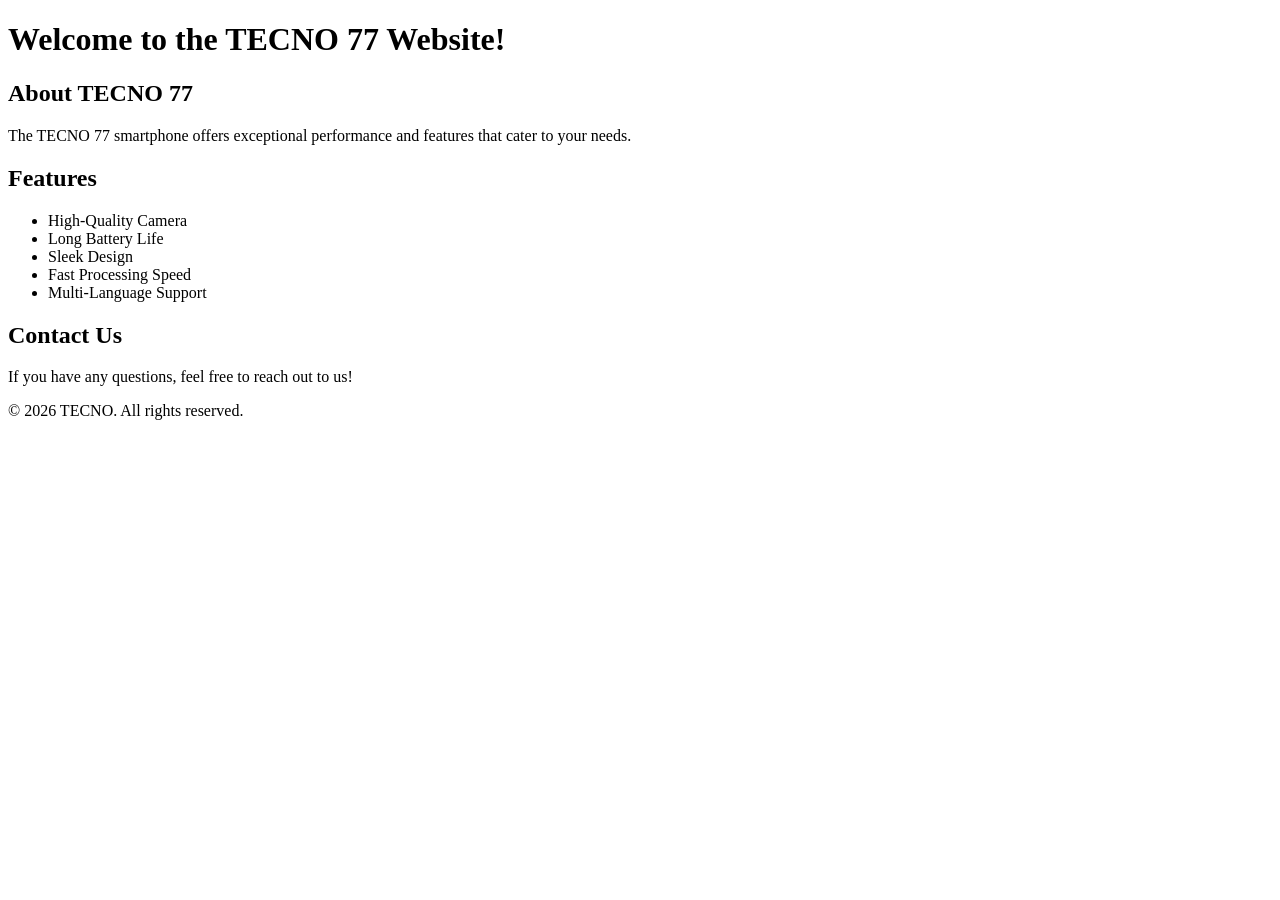
<file: index.html>
<!DOCTYPE html>
<html lang="en">
<head>
    <meta charset="UTF-8">
    <meta name="viewport" content="width=device-width, initial-scale=1.0">
    <title>TECNO 77</title>
</head>
<body>
    <header>
        <h1>Welcome to the TECNO 77 Website!</h1>
    </header>
    <main>
        <section>
            <h2>About TECNO 77</h2>
            <p>The TECNO 77 smartphone offers exceptional performance and features that cater to your needs.</p>
        </section>
        <section>
            <h2>Features</h2>
            <ul>
                <li>High-Quality Camera</li>
                <li>Long Battery Life</li>
                <li>Sleek Design</li>
                <li>Fast Processing Speed</li>
                <li>Multi-Language Support</li>
            </ul>
        </section>
        <section>
            <h2>Contact Us</h2>
            <p>If you have any questions, feel free to reach out to us!</p>
        </section>
    </main>
    <footer>
        <p>&copy; 2026 TECNO. All rights reserved.</p>
    </footer>
</body>
</html>
</file>
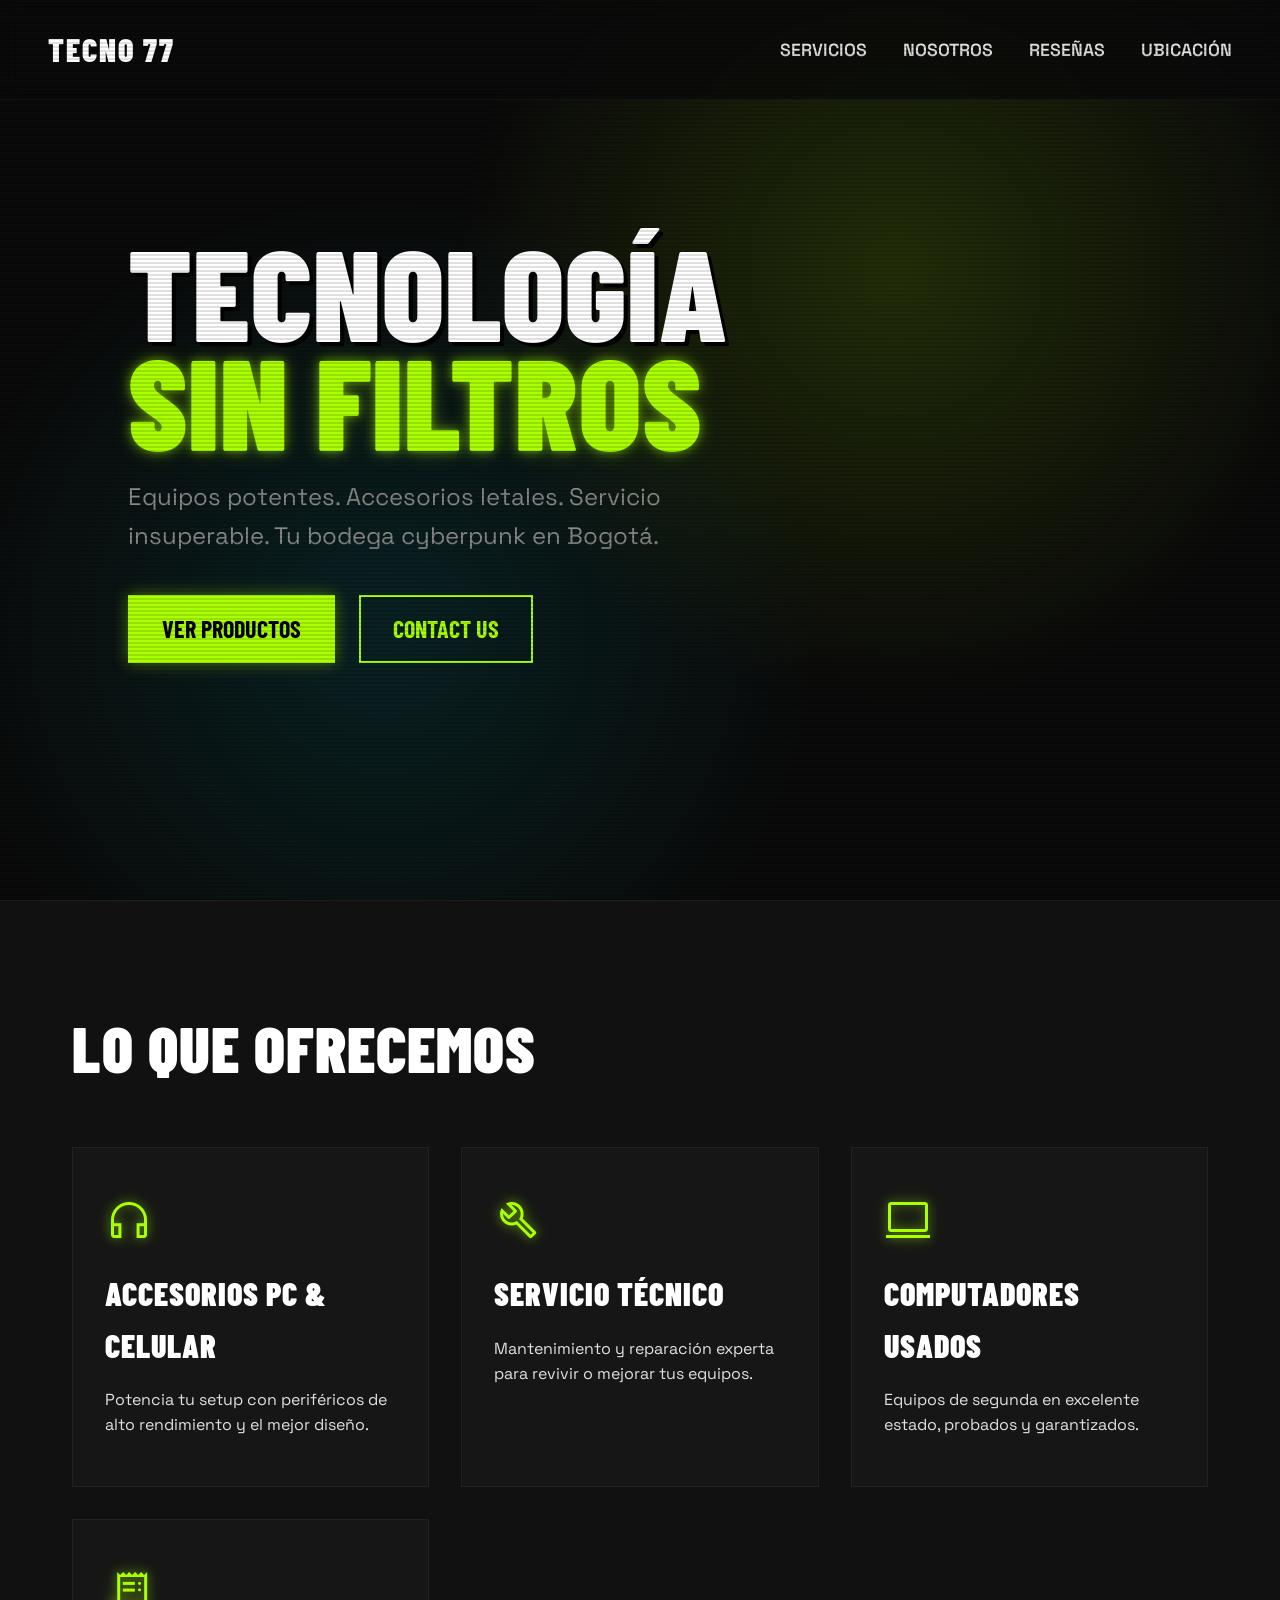
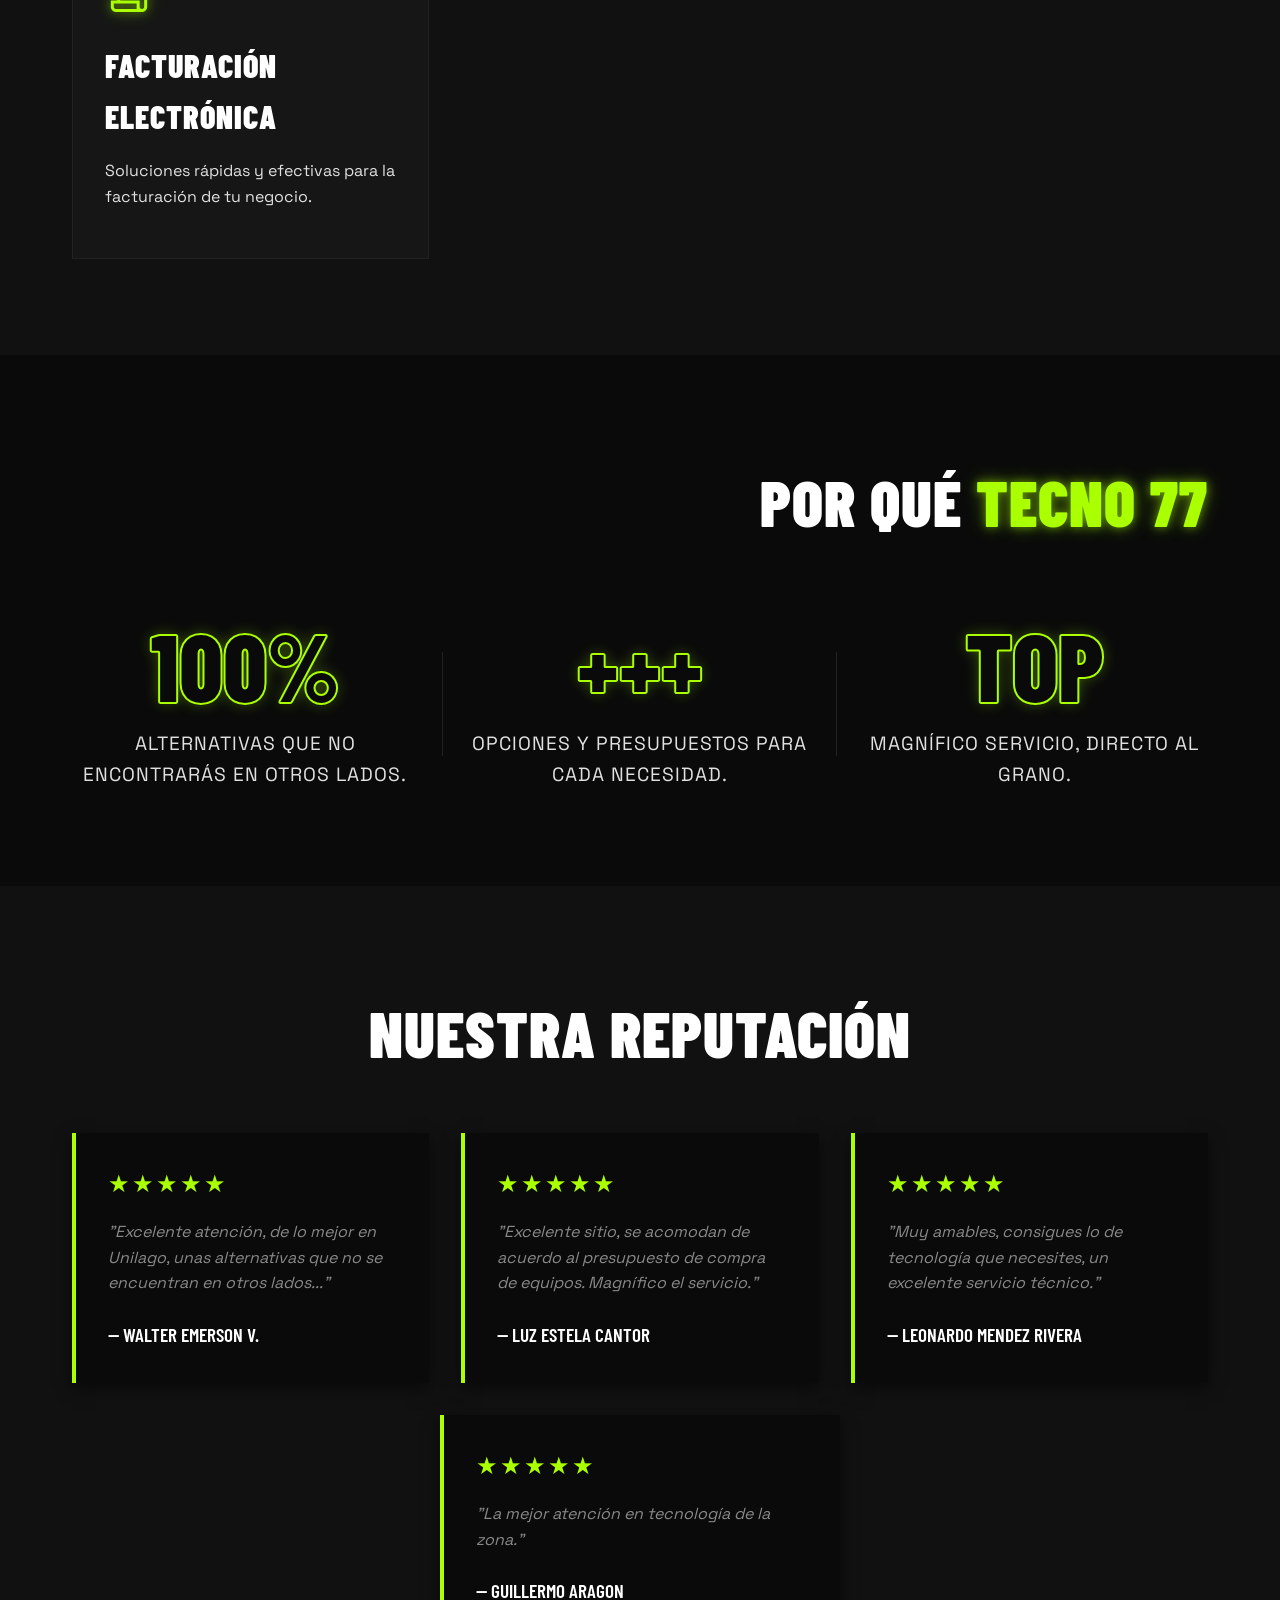
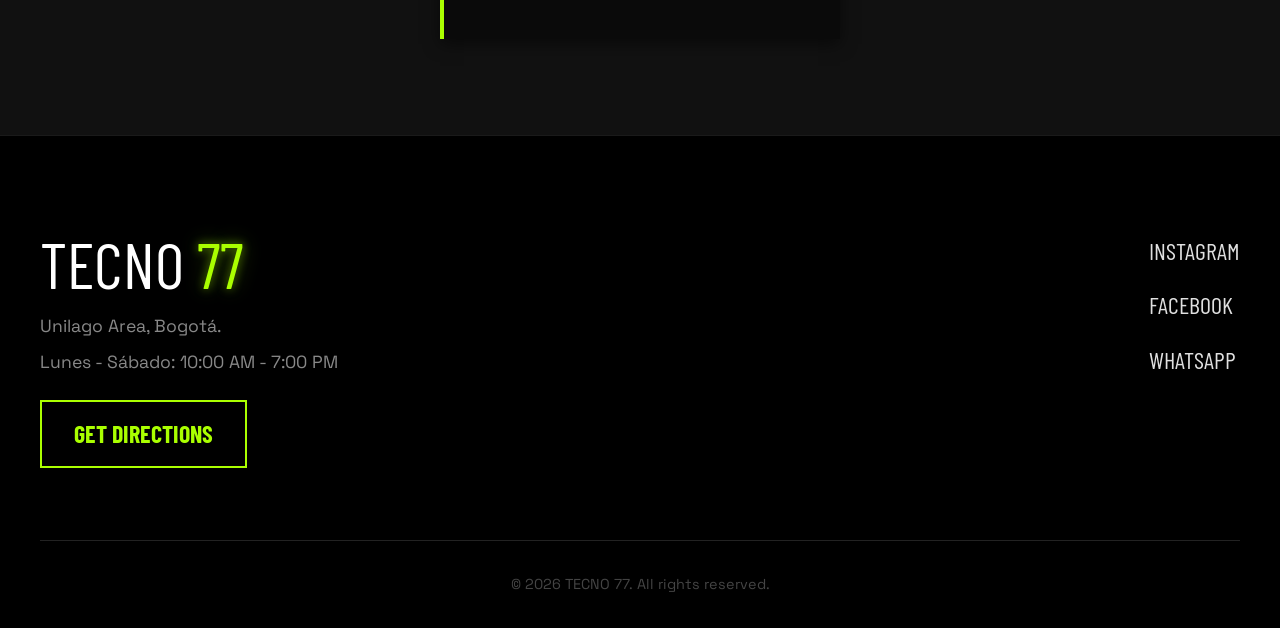
<file: tecno-77/index.html>
<!DOCTYPE html>
<html lang="es">
<head>
  <meta charset="UTF-8">
  <meta name="viewport" content="width=device-width, initial-scale=1.0">
  <title>TECNO 77 | Tecnología sin Filtros</title>
  <meta name="description" content="Accesorios, servicio técnico, computadores usados y facturación electrónica en Bogotá.">
  <link rel="preconnect" href="https://fonts.googleapis.com">
  <link rel="preconnect" href="https://fonts.gstatic.com" crossorigin>
  <link href="https://fonts.googleapis.com/css2?family=Barlow+Condensed:ital,wght@0,400;0,700;0,900&family=Space+Grotesk:wght@300;400;600&display=swap" rel="stylesheet">
  <link rel="stylesheet" href="https://fonts.googleapis.com/css5?family=Material+Symbols+Outlined:opsz,wght,FILL,GRAD@24,400,0,0" />
  <link rel="stylesheet" href="./style.css">
</head>
<body>
  
  <div class="scanlines"></div>

  <nav class="navbar">
    <div class="logo">TECNO 77</div>
    <div class="nav-links">
      <a href="#services">Servicios</a>
      <a href="#why-us">Nosotros</a>
      <a href="#reviews">Reseñas</a>
      <a href="#location">Ubicación</a>
    </div>
  </nav>

  <header class="hero">
    <div class="hero-content">
      <h1 class="hero-title">TECNOLOGÍA <br/><span class="glow-text">SIN FILTROS</span></h1>
      <p class="hero-subtitle">Equipos potentes. Accesorios letales. Servicio insuperable. Tu bodega cyberpunk en Bogotá.</p>
      <div class="hero-cta-group">
        <a href="#services" class="btn btn-primary">VER PRODUCTOS</a>
        <a href="#location" class="btn btn-outline">CONTACT US</a>
      </div>
    </div>
    <div class="hero-bg-effect"></div>
  </header>

  <section id="services" class="services">
    <div class="section-container">
      <h2 class="section-title">LO QUE OFRECEMOS</h2>
      <div class="services-grid">
        <div class="service-card">
          <span class="material-symbols-outlined icon">headphones</span>
          <h3>Accesorios PC & Celular</h3>
          <p>Potencia tu setup con periféricos de alto rendimiento y el mejor diseño.</p>
        </div>
        <div class="service-card">
          <span class="material-symbols-outlined icon">build</span>
          <h3>Servicio Técnico</h3>
          <p>Mantenimiento y reparación experta para revivir o mejorar tus equipos.</p>
        </div>
        <div class="service-card">
          <span class="material-symbols-outlined icon">computer</span>
          <h3>Computadores Usados</h3>
          <p>Equipos de segunda en excelente estado, probados y garantizados.</p>
        </div>
        <div class="service-card">
          <span class="material-symbols-outlined icon">receipt_long</span>
          <h3>Facturación Electrónica</h3>
          <p>Soluciones rápidas y efectivas para la facturación de tu negocio.</p>
        </div>
      </div>
    </div>
  </section>

  <section id="why-us" class="why-us">
    <div class="section-container">
      <h2 class="section-title text-right">POR QUÉ <span class="glow-text">TECNO 77</span></h2>
      <div class="stats-grid">
        <div class="stat-block">
          <div class="stat-large">100%</div>
          <p class="stat-desc">Alternativas que no encontrarás en otros lados.</p>
        </div>
        <div class="stat-block">
          <div class="stat-large">+++</div>
          <p class="stat-desc">Opciones y presupuestos para cada necesidad.</p>
        </div>
        <div class="stat-block">
          <div class="stat-large">TOP</div>
          <p class="stat-desc">Magnífico servicio, directo al grano.</p>
        </div>
      </div>
    </div>
  </section>

  <section id="reviews" class="reviews">
    <div class="section-container">
      <h2 class="section-title text-center">NUESTRA REPUTACIÓN</h2>
      <div class="reviews-grid">
        <!-- Review 1 -->
        <div class="review-card">
          <div class="review-stars">★★★★★</div>
          <p class="review-text">"Excelente atención, de lo mejor en Unilago, unas alternativas que no se encuentran en otros lados..."</p>
          <p class="review-author">— Walter Emerson V.</p>
        </div>
        <!-- Review 2 -->
        <div class="review-card">
          <div class="review-stars">★★★★★</div>
          <p class="review-text">"Excelente sitio, se acomodan de acuerdo al presupuesto de compra de equipos. Magnífico el servicio."</p>
          <p class="review-author">— luz estela cantor</p>
        </div>
        <!-- Review 3 -->
        <div class="review-card">
          <div class="review-stars">★★★★★</div>
          <p class="review-text">"Muy amables, consigues lo de tecnología que necesites, un excelente servicio técnico."</p>
          <p class="review-author">— Leonardo Mendez Rivera</p>
        </div>
        <!-- Review 4 -->
        <div class="review-card">
          <div class="review-stars">★★★★★</div>
          <p class="review-text">"La mejor atención en tecnología de la zona."</p>
          <p class="review-author">— guillermo aragon</p>
        </div>
      </div>
    </div>
  </section>

  <footer id="location" class="footer">
    <div class="footer-container">
      <div class="footer-info">
        <div class="footer-logo">TECNO <span class="glow-text">77</span></div>
        <p class="footer-address">Unilago Area, Bogotá.</p>
        <p class="footer-hours">Lunes - Sábado: 10:00 AM - 7:00 PM</p>
        <a href="#" class="btn btn-outline" style="margin-top: 1rem;">GET DIRECTIONS</a>
      </div>
      <div class="footer-social">
        <a href="#">Instagram</a>
        <a href="#">Facebook</a>
        <a href="#">WhatsApp</a>
      </div>
    </div>
    <div class="footer-bottom">
      <p>&copy; 2026 TECNO 77. All rights reserved.</p>
    </div>
  </footer>

  <script src="./main.js"></script>
</body>
</html>
</file>
<file: tecno-77/style.css>
:root {
  --bg-color: #0a0a0a;
  --bg-color-alt: #111111;
  --accent-color: #AAFF00; /* Electric Lime Green */
  --text-primary: #e0e0e0;
  --text-secondary: #888888;
  --glow-shadow: 0 0 10px rgba(170, 255, 0, 0.5), 0 0 20px rgba(170, 255, 0, 0.3);
  --font-display: 'Barlow Condensed', sans-serif;
  --font-body: 'Space Grotesk', sans-serif;
}

* {
  box-sizing: border-box;
  margin: 0;
  padding: 0;
}

html {
  scroll-behavior: smooth;
}

body {
  background-color: var(--bg-color);
  color: var(--text-primary);
  font-family: var(--font-body);
  line-height: 1.6;
  overflow-x: hidden;
}

/* Base Styles */
h1, h2, h3, h4, h5, h6 {
  font-family: var(--font-display);
  text-transform: uppercase;
  font-weight: 900;
  letter-spacing: 1px;
}

a {
  text-decoration: none;
  color: inherit;
  transition: all 0.3s ease;
}

/* Utilities */
.section-container {
  max-width: 1200px;
  margin: 0 auto;
  padding: 6rem 2rem;
  position: relative;
  z-index: 10;
}

.section-title {
  font-size: 4rem;
  margin-bottom: 3rem;
  color: #fff;
}

.text-center { text-align: center; }
.text-right { text-align: right; }

.glow-text {
  color: var(--accent-color);
  text-shadow: var(--glow-shadow);
}

.btn {
  display: inline-block;
  font-family: var(--font-display);
  font-size: 1.5rem;
  font-weight: 700;
  padding: 0.8rem 2rem;
  text-transform: uppercase;
  cursor: pointer;
  transition: all 0.3s cubic-bezier(0.25, 0.46, 0.45, 0.94);
  position: relative;
  overflow: hidden;
}

.btn-primary {
  background: var(--accent-color);
  color: #000;
  border: 2px solid var(--accent-color);
  box-shadow: 0 0 15px rgba(170, 255, 0, 0.4);
}

.btn-primary:hover {
  background: transparent;
  color: var(--accent-color);
  box-shadow: 0 0 30px rgba(170, 255, 0, 0.8);
  transform: translateY(-2px);
}

.btn-outline {
  background: transparent;
  color: var(--accent-color);
  border: 2px solid var(--accent-color);
}

.btn-outline:hover {
  background: var(--accent-color);
  color: #000;
  box-shadow: 0 0 20px rgba(170, 255, 0, 0.6);
}

/* Scanline Overlay Effect */
.scanlines {
  position: fixed;
  top: 0; left: 0; width: 100vw; height: 100vh;
  background: linear-gradient(
    to bottom,
    rgba(255,255,255,0),
    rgba(255,255,255,0) 50%,
    rgba(0,0,0,0.2) 50%,
    rgba(0,0,0,0.2)
  );
  background-size: 100% 4px;
  pointer-events: none;
  z-index: 9999;
  opacity: 0.6;
}

/* Navbar */
.navbar {
  position: fixed;
  top: 0; left: 0; width: 100%;
  display: flex;
  justify-content: space-between;
  align-items: center;
  padding: 1.5rem 3rem;
  background: rgba(10, 10, 10, 0.8);
  backdrop-filter: blur(10px);
  z-index: 1000;
  border-bottom: 1px solid rgba(255,255,255,0.05);
}

.navbar .logo {
  font-family: var(--font-display);
  font-size: 2rem;
  font-weight: 900;
  color: #fff;
  letter-spacing: 2px;
}

.navbar .nav-links a {
  margin-left: 2rem;
  font-size: 1.1rem;
  font-weight: 600;
  text-transform: uppercase;
  color: var(--text-primary);
}

.navbar .nav-links a:hover {
  color: var(--accent-color);
  text-shadow: 0 0 10px var(--accent-color);
}

/* Hero Section */
.hero {
  position: relative;
  height: 100vh;
  display: flex;
  align-items: center;
  justify-content: flex-start;
  padding: 0 10%;
  overflow: hidden;
  background-color: var(--bg-color);
}

.hero-bg-effect {
  position: absolute;
  top: 0; left: 0; width: 100%; height: 100%;
  background: radial-gradient(circle at 70% 30%, rgba(170, 255, 0, 0.15) 0%, transparent 40%),
              radial-gradient(circle at 30% 70%, rgba(0, 243, 255, 0.1) 0%, transparent 40%);
  z-index: 1;
  animation: pulseBg 10s infinite alternate;
}

@keyframes pulseBg {
  0% { transform: scale(1); opacity: 0.8; }
  100% { transform: scale(1.1); opacity: 1; }
}

.hero-content {
  position: relative;
  z-index: 10;
  max-width: 800px;
}

.hero-title {
  font-size: clamp(5rem, 10vw, 10rem);
  line-height: 0.85;
  margin-bottom: 1.5rem;
  color: #fff;
  text-shadow: 4px 4px 0px rgba(0,0,0,1);
}

.hero-subtitle {
  font-size: 1.5rem;
  margin-bottom: 2.5rem;
  color: var(--text-secondary);
  max-width: 600px;
}

.hero-cta-group {
  display: flex;
  gap: 1.5rem;
}

/* Services Section */
.services {
  background-color: var(--bg-color-alt);
  border-top: 1px solid rgba(255,255,255,0.05);
}

.services-grid {
  display: grid;
  grid-template-columns: repeat(auto-fit, minmax(280px, 1fr));
  gap: 2rem;
}

.service-card {
  background: rgba(255,255,255,0.02);
  border: 1px solid rgba(255,255,255,0.05);
  padding: 3rem 2rem;
  transition: all 0.4s ease;
  transform: translateY(0);
}

.service-card:hover {
  border-color: var(--accent-color);
  box-shadow: inset 0 0 20px rgba(170, 255, 0, 0.05), 0 0 20px rgba(170, 255, 0, 0.1);
  transform: translateY(-10px);
}

.service-card .icon {
  font-size: 3rem;
  color: var(--accent-color);
  margin-bottom: 1.5rem;
  display: inline-block;
  text-shadow: var(--glow-shadow);
}

.service-card h3 {
  font-size: 2rem;
  margin-bottom: 1rem;
  color: #fff;
}

/* Why Us Section */
.why-us {
  position: relative;
}

.stats-grid {
  display: grid;
  grid-template-columns: repeat(3, 1fr);
  gap: 3rem;
  margin-top: 4rem;
}

.stat-block {
  text-align: center;
  position: relative;
}

.stat-block::after {
  content: '';
  position: absolute;
  right: -1.5rem;
  top: 20%;
  height: 60%;
  width: 1px;
  background: rgba(255,255,255,0.1);
}

.stat-block:last-child::after {
  display: none;
}

.stat-large {
  font-family: var(--font-display);
  font-size: 6rem;
  font-weight: 900;
  color: var(--bg-color);
  -webkit-text-stroke: 2px var(--accent-color);
  line-height: 1;
  margin-bottom: 1rem;
  text-shadow: 0 0 15px rgba(170,255,0,0.3);
}

.stat-desc {
  font-size: 1.2rem;
  text-transform: uppercase;
  letter-spacing: 1px;
  color: var(--text-primary);
}

/* Reviews */
.reviews {
  background-color: var(--bg-color-alt);
}

.reviews-grid {
  display: flex;
  flex-wrap: wrap;
  gap: 2rem;
  justify-content: center;
}

.review-card {
  background: var(--bg-color);
  border-left: 4px solid var(--accent-color);
  padding: 2rem;
  flex: 1 1 300px;
  max-width: 400px;
  box-shadow: 0 5px 15px rgba(0,0,0,0.5);
}

.review-stars {
  color: var(--accent-color);
  font-size: 1.5rem;
  margin-bottom: 1rem;
  letter-spacing: 2px;
}

.review-text {
  font-style: italic;
  margin-bottom: 1.5rem;
  color: var(--text-secondary);
}

.review-author {
  font-weight: 600;
  color: #fff;
  text-transform: uppercase;
  font-family: var(--font-display);
  font-size: 1.2rem;
}

/* Footer & Location */
.footer {
  background: #000;
  padding: 6rem 2rem 2rem;
  border-top: 1px solid rgba(255,255,255,0.1);
}

.footer-container {
  max-width: 1200px;
  margin: 0 auto;
  display: flex;
  justify-content: space-between;
  align-items: flex-start;
  margin-bottom: 4rem;
  flex-wrap: wrap;
  gap: 2rem;
}

.footer-logo {
  font-family: var(--font-display);
  font-size: 4rem;
  color: #fff;
  line-height: 1;
  margin-bottom: 1rem;
}

.footer-address, .footer-hours {
  color: var(--text-secondary);
  margin-bottom: 0.5rem;
  font-size: 1.1rem;
}

.footer-social {
  display: flex;
  flex-direction: column;
  gap: 1rem;
}

.footer-social a {
  font-family: var(--font-display);
  font-size: 1.5rem;
  text-transform: uppercase;
  color: var(--text-primary);
}

.footer-social a:hover {
  color: var(--accent-color);
  padding-left: 10px;
}

.footer-bottom {
  max-width: 1200px;
  margin: 0 auto;
  text-align: center;
  color: #444;
  border-top: 1px solid #222;
  padding-top: 2rem;
  font-family: var(--font-body);
  font-size: 0.9rem;
}

/* Responsive */
@media (max-width: 992px) {
  .hero-title { font-size: 6rem; }
  .stats-grid { grid-template-columns: 1fr; gap: 4rem; }
  .stat-block::after {
    width: 60%;
    height: 1px;
    top: auto;
    bottom: -2rem;
    left: 20%;
    right: auto;
  }
}

@media (max-width: 768px) {
  .navbar { padding: 1rem; }
  .navbar .nav-links { display: none; } /* Simple collapse for now */
  .hero-title { font-size: 4rem; }
  .hero-cta-group { flex-direction: column; }
  .section-title { font-size: 3rem; }
}
</file>
